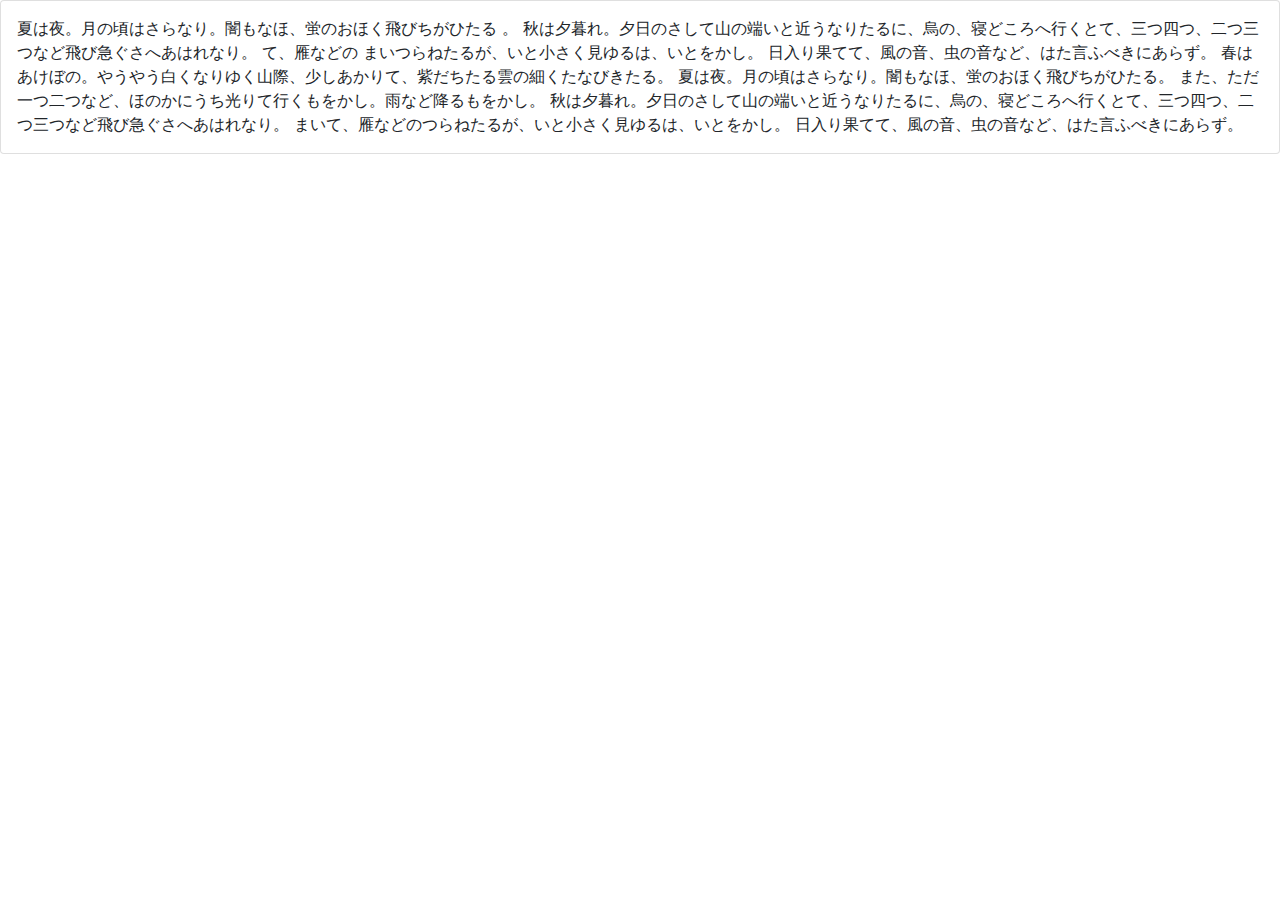
<file: Contact.html>
<!DOCTYPE html>
<html lang="en">
<head>
    <meta charset="UTF-8">
    <meta http-equiv="X-UA-Compatible" content="IE=edge">
    <meta name="viewport" content="width=device-width, initial-scale=1.0">
    <title>Document</title>
</head>
<body>
    <div class="card">
      <div class="card-body">
        夏は夜。月の頃はさらなり。闇もなほ、蛍のおほく飛びちがひたる 。
        秋は夕暮れ。夕日のさして山の端いと近うなりたるに、烏の、寝どころへ行くとて、三つ四つ、二つ三つなど飛び急ぐさへあはれなり。
        て、雁などの まいつらねたるが、いと小さく見ゆるは、いとをかし。
        日入り果てて、風の音、虫の音など、はた言ふべきにあらず。
        春はあけぼの。やうやう白くなりゆく山際、少しあかりて、紫だちたる雲の細くたなびきたる。
        夏は夜。月の頃はさらなり。闇もなほ、蛍のおほく飛びちがひたる。
        また、ただ一つ二つなど、ほのかにうち光りて行くもをかし。雨など降るもをかし。
        秋は夕暮れ。夕日のさして山の端いと近うなりたるに、烏の、寝どころへ行くとて、三つ四つ、二つ三つなど飛び急ぐさへあはれなり。
        まいて、雁などのつらねたるが、いと小さく見ゆるは、いとをかし。
        日入り果てて、風の音、虫の音など、はた言ふべきにあらず。




      </div>
    </div>

    <script src="js/popper.min.js"></script>
    <link rel="stylesheet" href="css/bootstrap.css">
    <script type="text/javascript" src="js/slick.min.js"></script>
    <script type="text/javascript" src="js/main.js"></script>
  </div>
</body>
</html>
</file>
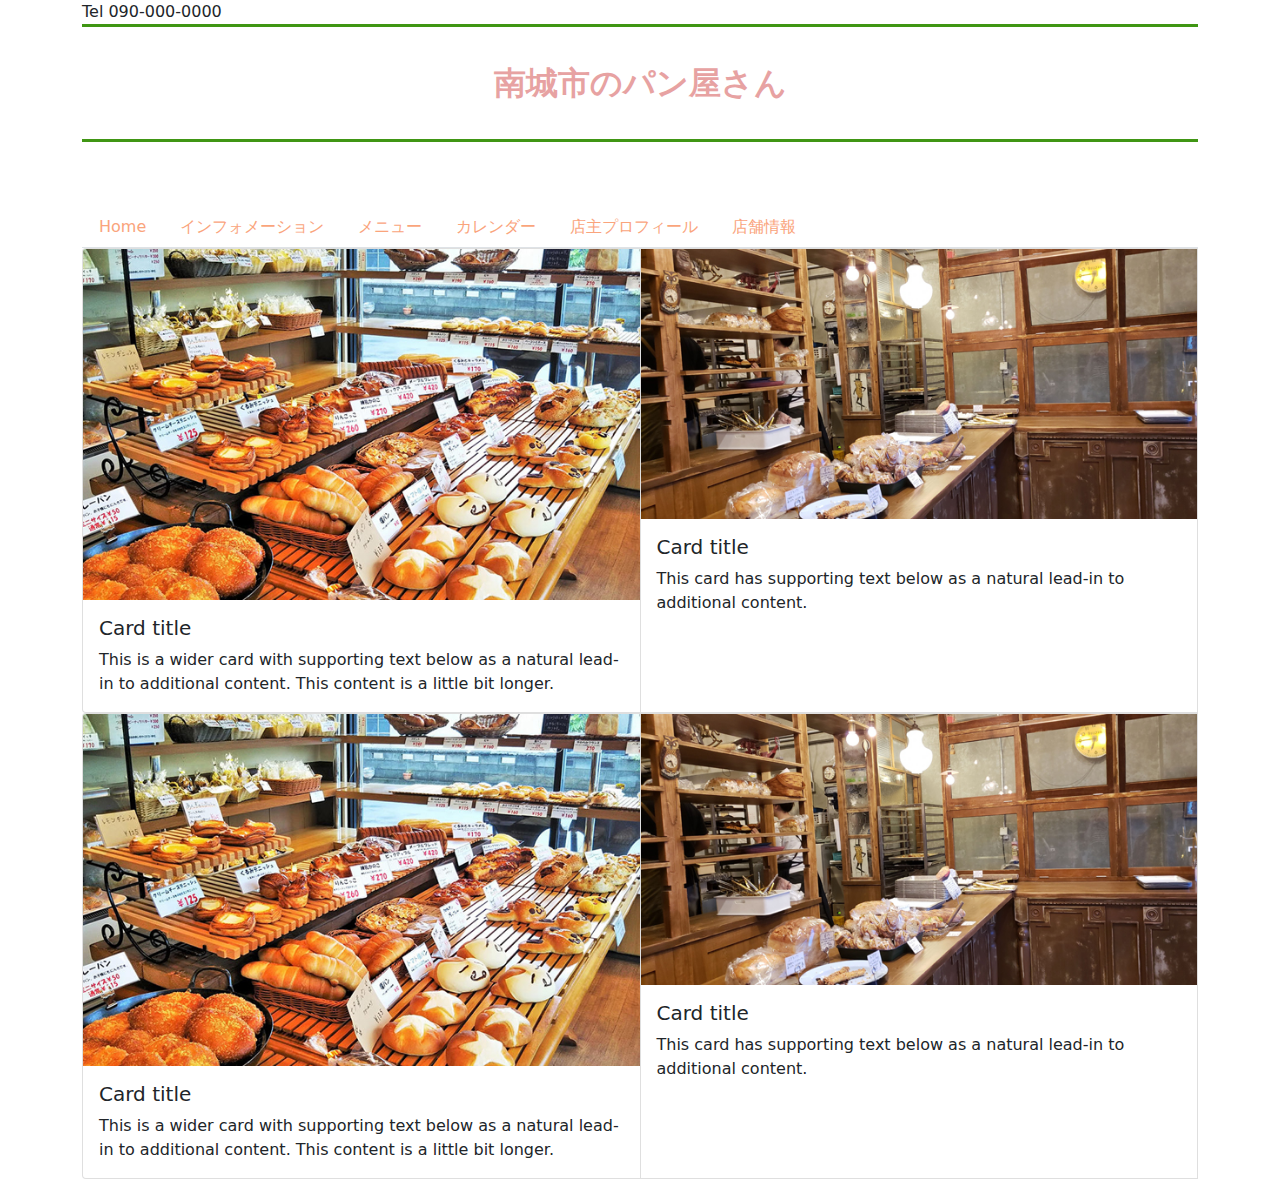
<file: menu.html>
<!DOCTYPE html>
<html lang="ja">
<head>
    <meta charset="UTF-8">
    <meta http-equiv="X-UA-Compatible" content="IE=edge">
    <meta name="viewport" content="width=device-width, initial-scale=1.0">
    <title>Document</title>

    <link rel="stylesheet" href="css/bootstrap.min.css">
    <script type="text/javascript" src="js/jquery-3.6.0.js"></script>
    <link rel="stylesheet" type="text/css" href="css/slick.css"/>
    <link rel="stylesheet" type="text/css" href="css/slick-theme.css"/>
    <link rel="stylesheet" href="css/style.css"/>

    <style>
        .container {
          background-color: white;
        }
        .sample_h_4{
          font-size: 2em;/* フォントサイズ */
          font-weight: bold;/* フォント太さ */
          padding-top: 1em;
          padding-bottom: 1em;
          margin-bottom: 2em;
          border-top: 3px solid #3f9613;/* 上の線 */
          border-bottom: 3px solid #409614;/* 下の線 */
          color: #e7a2a2;/* フォント色 */
          text-align: center;/* テキストの位置 */
         }
    </style>
    <style>
      .nav-item a {
    color: rgb(250, 164, 124);
      }
    </style>
    <style>
      .nav-item a {
    color: rgb(250, 164, 124);
      }
    </style>
</head>
<body>
    <div class="container">
        <p1 class="mt-1 ">Tel 090-000-0000</p1>
          <!-- <h1 class="mt-1">shopname</h1> -->
          <p class="sample_h_4">南城市のパン屋さん</p>
            <ul class="nav nav-tabs">
              <li class="nav-item">
                  <a href="Home.html" class="nav-link">Home</a>
              </li>
              <li class="nav-item">
                  <a href="info.html" class="nav-link">インフォメーション</a>
              </li>
              <li class="nav-item">
                <a href="menu.html" class="nav-link">メニュー</a>
              </li>
              <li class="nav-item">
                <a href="calendar.html" class="nav-link">カレンダー</a>
              </li>
              <li class="nav-item">
                <a href="info.html" class="nav-link">店主プロフィール</a>
              </li>
              <li class="nav-item">
                <a href="shopinfo.html" class="nav-link">店舗情報</a>
              </li>



            </ul>
            <div class="card-group">
              <div class="card">
                <img src="img/sample6.jpg" class="card-img-top" alt="">
                <div class="card-body">
                  <h5 class="card-title">Card title</h5>
                  <p class="card-text">This is a wider card with supporting text below as a natural lead-in to additional content. This content is a little bit longer.</p>

                </div>
              </div>
              <div class="card">
                <img src="img/sample5.jpg" class="card-img-top" alt="">
                <div class="card-body">
                  <h5 class="card-title">Card title</h5>
                  <p class="card-text">This card has supporting text below as a natural lead-in to additional content.</p>

              </div>
            </div>
            <div class="card-group">
              <div class="card">
                <img src="img/sample6.jpg" class="card-img-top" alt="">
                <div class="card-body">
                  <h5 class="card-title">Card title</h5>
                  <p class="card-text">This is a wider card with supporting text below as a natural lead-in to additional content. This content is a little bit longer.</p>

                </div>
              </div>
              <div class="card">
                <img src="img/sample5.jpg" class="card-img-top" alt="">
                <div class="card-body">
                  <h5 class="card-title">Card title</h5>
                  <p class="card-text">This card has supporting text below as a natural lead-in to additional content.</p>

                </div>
              </div>

        <script src="js/popper.min.js"></script>
        <link rel="stylesheet" href="css/bootstrap.css">
        <script type="text/javascript" src="js/slick.min.js"></script>
        <script type="text/javascript" src="js/main.js"></script>
      </div>

</body>
</html>
</file>
<file: css/style.css>
.container {
    background-color: white;
  }
  .sample_h_4{
    font-size: 2em;/* フォントサイズ */
    font-weight: bold;/* フォント太さ */
    padding-top: 1em;
    padding-bottom: 1em;
    margin-bottom: 2em;
    border-top: 3px solid #3f9613;/* 上の線 */
    border-bottom: 3px solid #409614;/* 下の線 */
    color: #e7a2a2;/* フォント色 */
    text-align: center;/* テキストの位置 */
   }



.nav-item a {
color: rgb(250, 164, 124);
}
/* .card {
    display: flex;
    flex-direction: row;
    justify-content: start;
    width: 800px;
    height: 500px;
    border: 5px solid #000;
    padding: 15px;
    margin: 0 auto;
  } */
</file>
